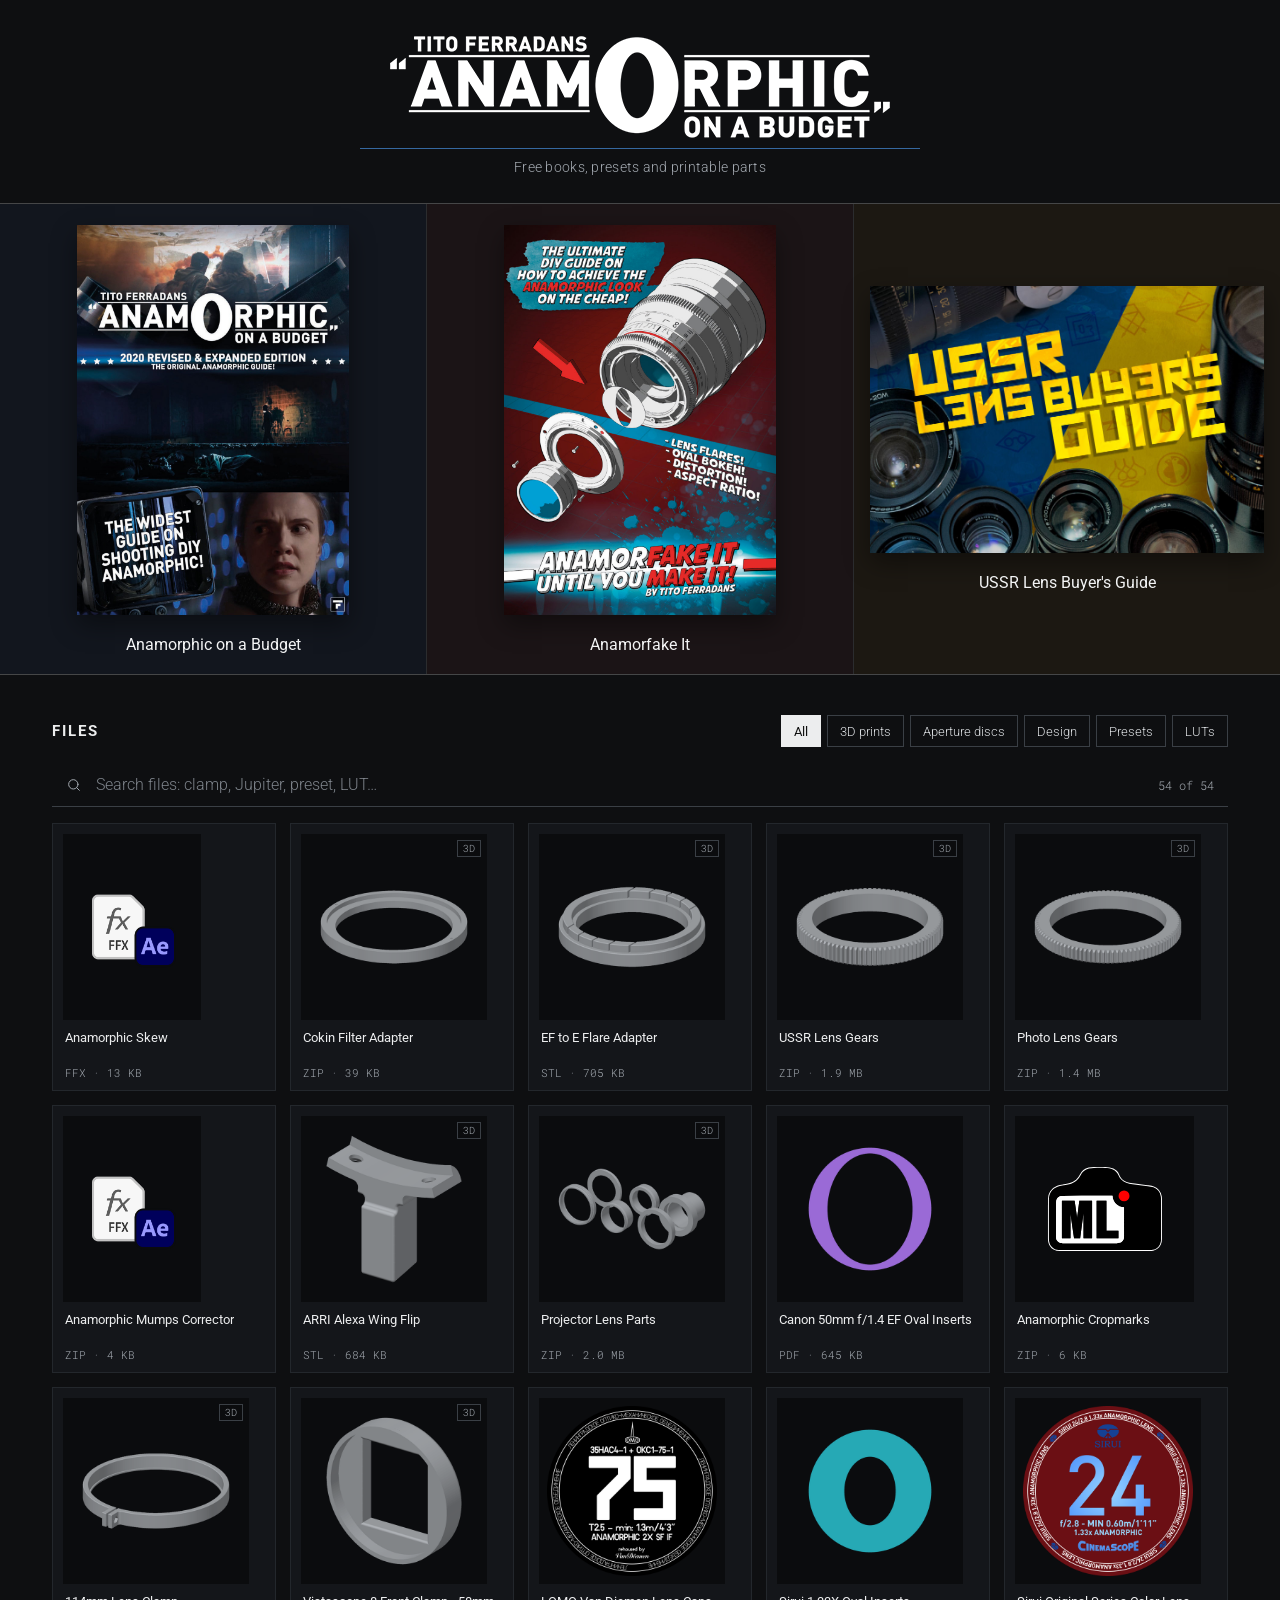
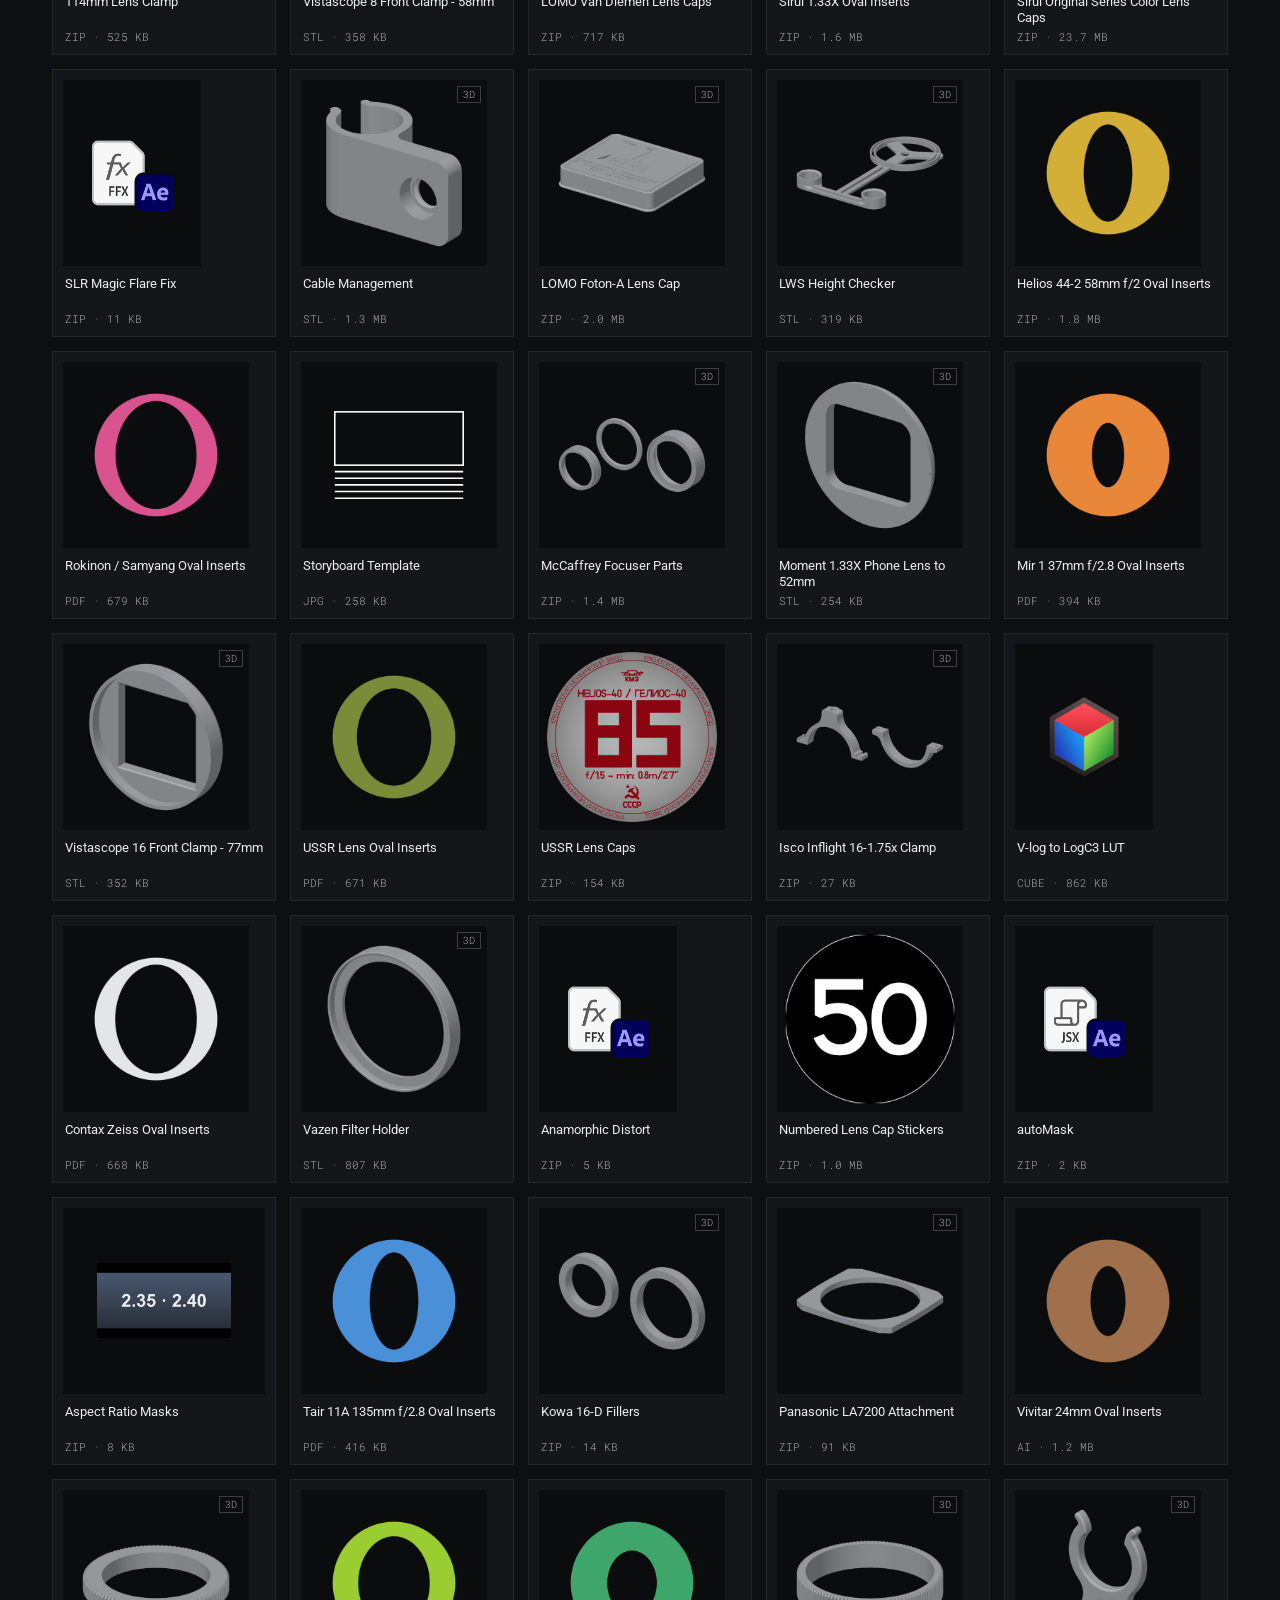
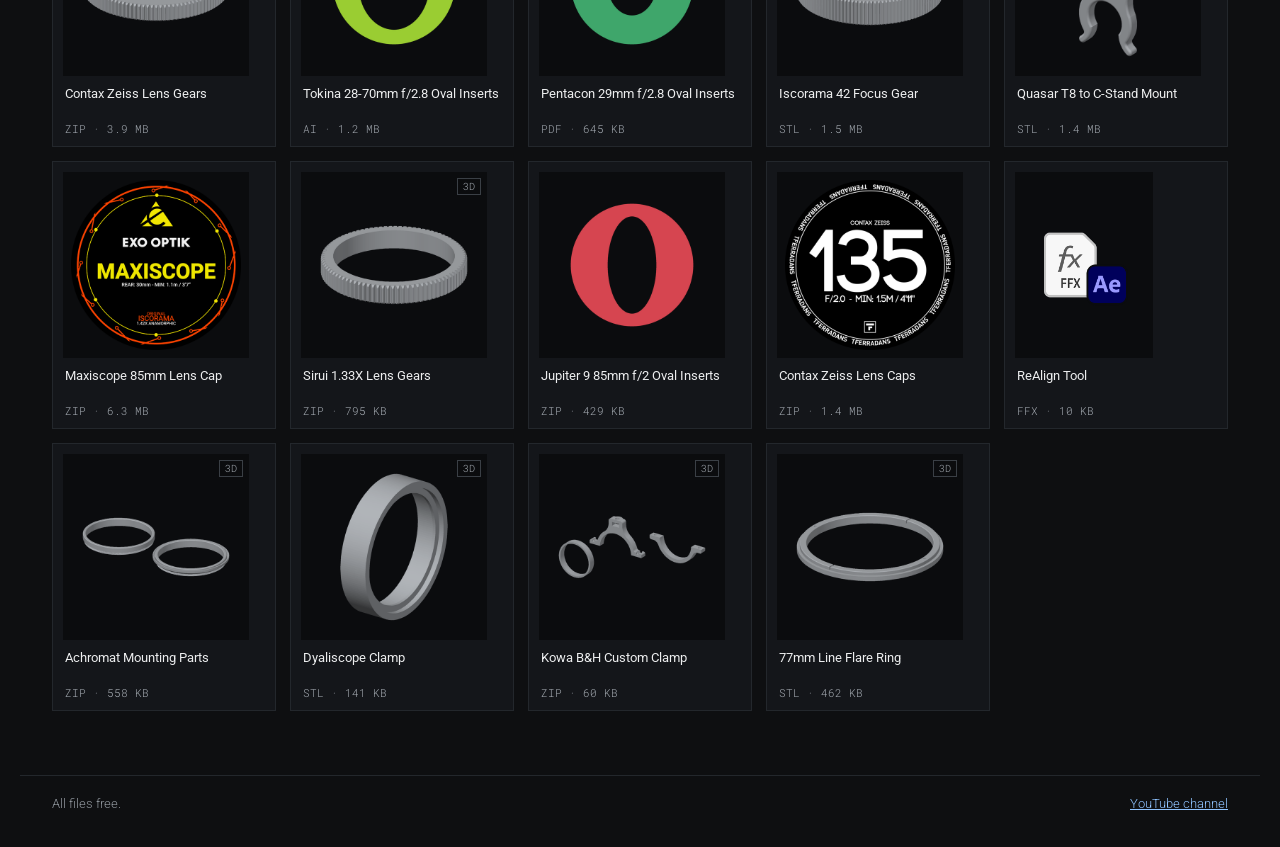
<file: index.html>
<!doctype html>
<html lang="en">
<head>
<meta charset="utf-8">
<meta name="viewport" content="width=device-width, initial-scale=1">
<title>Anamorphic Cookbook Store</title>
<meta name="description" content="Free anamorphic books, presets, LUTs, aperture discs and printable parts.">
<link rel="icon" href="favicon.svg" type="image/svg+xml">
<link rel="icon" href="favicon.png" type="image/png">
<link rel="apple-touch-icon" href="favicon.png">
<link rel="preconnect" href="https://fonts.googleapis.com">
<link rel="preconnect" href="https://fonts.gstatic.com" crossorigin>
<link href="https://fonts.googleapis.com/css2?family=Roboto:wght@300;400;500;700&family=Roboto+Mono:wght@300;400&display=swap" rel="stylesheet">
<link rel="stylesheet" href="css/store.css">
</head>
<body>
<header class="site-header">
  <h1 class="brand"><img src="img/logo.png" alt="Tito Ferradans: Anamorphic on a Budget" width="500" height="102"></h1>
  <div class="brand-line" aria-hidden="true"></div>
  <p class="brand-sub">Free books, presets and printable parts</p>
</header>

<section class="books" id="books" aria-label="Books"></section>

<main class="files">
  <div class="files-head">
    <h2 class="files-title">Files</h2>
    <div class="chips" id="chips" role="group" aria-label="Filter by category"></div>
  </div>
  <label class="search">
    <svg aria-hidden="true" width="16" height="16" viewBox="0 0 24 24" fill="none" stroke="#A3A9B0" stroke-width="1.5" stroke-linecap="round"><circle cx="11" cy="11" r="7"></circle><path d="M20 20l-4-4"></path></svg>
    <span class="visually-hidden">Search files</span>
    <input type="search" id="search" placeholder="Search files: clamp, Jupiter, preset, LUT…" autocomplete="off">
    <span class="count" id="count" aria-live="polite"></span>
  </label>
  <div class="notice" id="notice" hidden></div>
  <div class="grid" id="grid"></div>
  <p class="empty" id="empty" hidden>No files match that search.</p>
</main>

<footer class="site-footer">
  <span>All files free.</span>
  <a href="https://www.youtube.com/channel/UC8nvNpXmCZmg_YJFkrQsryw" rel="noopener">YouTube channel</a>
</footer>

<div class="modal" id="modal" hidden></div>

<script src="js/store.js"></script>
</body>
</html>
</file>
<file: css/store.css>
:root {
  --ground: #0E0F11;
  --text: #ECEDEE;
  --muted: #A3A9B0;
  --soft: #C3C8CD;
  --hairline: rgba(255, 255, 255, .12);
  --line: #23272C;
  --line-strong: #3A3F45;
  --surface: #14161A;
  --surface-hover: #1F2328;
  --art-ground: #0B0C0E;
  --dialog: #191C20;
  --accent: #4FA3FF;
  --link: #8FC3FF;
  --mono: "Roboto Mono", ui-monospace, monospace;
  /* Open decision in the plan: set to 0 if dialogs should be square too. */
  --dialog-radius: 8px;
  --gap: 14px;
}

* { box-sizing: border-box; }

body {
  margin: 0;
  background: var(--ground);
  color: var(--text);
  font-family: Roboto, system-ui, sans-serif;
  font-weight: 300;
  -webkit-text-size-adjust: 100%;
}

a { color: var(--link); }
a:hover { color: #BFDCFF; }

:focus-visible { outline: 2px solid var(--accent); outline-offset: 2px; }

[hidden] { display: none !important; }

.visually-hidden {
  position: absolute;
  width: 1px;
  height: 1px;
  overflow: hidden;
  clip: rect(0 0 0 0);
  white-space: nowrap;
}

/* Header */
.site-header {
  max-width: 1240px;
  margin: 0 auto;
  padding: 36px 32px 28px;
  display: flex;
  flex-direction: column;
  align-items: center;
  gap: 10px;
}
.brand { margin: 0; width: min(500px, 100%); }
.brand img { display: block; width: 100%; height: auto; }
.brand-line { width: min(560px, 80%); height: 1px; background: var(--accent); opacity: .6; }
.brand-sub { margin: 0; font-size: 14px; color: var(--muted); text-align: center; letter-spacing: .02em; }

/* Book row: muted at rest, full color on hover. */
.navy { background: #132240; }
.red { background: #451515; }
.ochre { background: #6B5116; }
.books {
  display: grid;
  grid-template-columns: repeat(3, minmax(0, 1fr));
  gap: 1px;
  background: var(--hairline);
  border-top: 1px solid var(--hairline);
  border-bottom: 1px solid var(--hairline);
}
.book {
  appearance: none;
  border: 0;
  padding: 0 16px;
  margin: 0;
  min-width: 0;
  color: inherit;
  font: inherit;
  cursor: pointer;
  height: 470px;
  display: flex;
  flex-direction: column;
  align-items: center;
  justify-content: center;
  gap: 20px;
  transition: background-color .3s ease;
}
.book:focus-visible { outline-offset: -4px; }
.book.navy { background: #12161E; }
.book.navy:hover, .book.navy:focus-visible { background: #1B3363; }
.book.red { background: #1B1416; }
.book.red:hover, .book.red:focus-visible { background: #6A1E1E; }
.book.ochre { background: #1C1812; }
.book.ochre:hover, .book.ochre:focus-visible { background: #8F6C1D; }
.cover {
  display: block;
  width: auto;
  height: auto;
  max-width: 100%;
  max-height: 390px;
  box-shadow: 0 10px 24px rgba(0, 0, 0, .4);
  transition: transform .3s ease, box-shadow .3s ease;
}
.book:hover .cover, .book:focus-visible .cover {
  transform: scale(1.05);
  box-shadow: 0 18px 40px rgba(0, 0, 0, .5);
}
.book-title { font-size: 16px; font-weight: 400; color: #F3F4F5; text-align: center; }

/* Files */
.files {
  max-width: 1240px;
  margin: 0 auto;
  padding: 40px 32px 64px;
  display: flex;
  flex-direction: column;
  gap: 16px;
}
.files-head { display: flex; flex-wrap: wrap; gap: 12px; align-items: center; justify-content: space-between; }
.files-title { margin: 0; font-weight: 700; font-size: 15px; letter-spacing: .14em; text-transform: uppercase; }
.chips { display: flex; flex-wrap: wrap; gap: 6px; }
.chip {
  appearance: none;
  cursor: pointer;
  min-height: 32px;
  padding: 0 12px;
  border: 1px solid var(--line-strong);
  border-radius: 0;
  background: transparent;
  color: #DADDE0;
  font: inherit;
  font-size: 13px;
}
.chip:hover { border-color: #8A9097; }
.chip[aria-pressed="true"] { background: var(--text); border-color: var(--text); color: #111; font-weight: 400; }

.search {
  display: flex;
  align-items: center;
  gap: 12px;
  height: 44px;
  padding: 0 14px;
  border-bottom: 1px solid var(--line-strong);
}
.search:focus-within { border-bottom-color: var(--accent); }
.search input {
  flex: 1;
  min-width: 0;
  background: transparent;
  border: 0;
  outline: none;
  color: var(--text);
  font: inherit;
  font-size: 16px;
}
.search input::placeholder { color: #7D838A; }
.search input::-webkit-search-cancel-button { display: none; }
.count { font-family: var(--mono); font-size: 12px; color: var(--muted); white-space: nowrap; }

.notice {
  display: flex;
  align-items: center;
  gap: 10px;
  padding: 10px 14px;
  border: 1px solid #23476F;
  color: #CFE3FF;
  font-size: 14px;
}
.notice svg { flex: none; }
.notice span { flex: 1; }
.notice button {
  appearance: none;
  border: 0;
  padding: 0 8px;
  min-height: 32px;
  background: none;
  color: inherit;
  font: inherit;
  font-size: 13px;
  text-decoration: underline;
  cursor: pointer;
}

.grid { display: grid; grid-template-columns: repeat(5, minmax(0, 1fr)); gap: var(--gap); }
.empty { margin: 32px 0; text-align: center; color: var(--muted); font-size: 14px; }

.tile {
  appearance: none;
  border: 1px solid var(--line);
  border-radius: 0;
  background: var(--surface);
  color: inherit;
  font: inherit;
  text-align: left;
  cursor: pointer;
  height: 268px;
  padding: 10px;
  min-width: 0;
  display: flex;
  flex-direction: column;
  gap: 10px;
  transition: transform .2s ease, background-color .2s ease, border-color .2s ease;
}
.tile:hover, .tile:focus-visible {
  background: var(--surface-hover);
  border-color: #4A5057;
  transform: scale(1.03);
}
.tile-art {
  position: relative;
  flex: 1;
  min-height: 0;
  padding: 8px;
  background: var(--art-ground);
  display: flex;
  align-items: center;
  justify-content: center;
}
.tile-art img { display: block; width: 100%; height: 100%; object-fit: contain; }
.tile-art img[src*="/logos/"] { width: 72%; height: 72%; }
.tile-art svg { width: 132px; height: 132px; max-width: 100%; max-height: 100%; }
.tile-3d {
  position: absolute;
  top: 6px;
  right: 6px;
  padding: 1px 5px;
  border: 1px solid var(--line-strong);
  background: var(--art-ground);
  color: var(--muted);
  font-family: var(--mono);
  font-size: 10px;
}
.tile-text { display: flex; flex-direction: column; gap: 3px; min-width: 0; padding: 0 2px; }
.tile-name {
  font-size: 13px;
  font-weight: 400;
  line-height: 1.25;
  min-height: 2.5em;
  display: -webkit-box;
  -webkit-line-clamp: 2;
  -webkit-box-orient: vertical;
  overflow: hidden;
}
.tile-meta { font-family: var(--mono); font-size: 11px; color: var(--muted); }

/* Dialogs: books and items */
.modal {
  position: fixed;
  inset: 0;
  z-index: 20;
  background: rgba(5, 6, 8, .88);
  display: flex;
  align-items: center;
  justify-content: center;
  padding: 24px;
  overflow-y: auto;
}
.dialog {
  width: min(980px, 100%);
  max-height: 100%;
  overflow: auto;
  border: 1px solid var(--line-strong);
  border-radius: var(--dialog-radius);
  background: var(--dialog);
  display: flex;
  flex-wrap: wrap;
}
.dialog-body { flex: 1 1 340px; min-width: 0; padding: 24px; display: flex; flex-direction: column; gap: 14px; }
.dialog-title { flex: 1; margin: 0; padding-top: 6px; font-size: 24px; font-weight: 700; line-height: 1.2; }
.card-head { display: flex; align-items: flex-start; gap: 12px; }
.card-titles { flex: 1; min-width: 0; display: flex; flex-direction: column; gap: 4px; padding-top: 4px; }
.card-titles .dialog-title { padding-top: 0; flex: none; }
.card-cat { font-family: var(--mono); font-size: 11px; color: var(--muted); text-transform: uppercase; letter-spacing: .1em; }
.card-meta { font-family: var(--mono); font-size: 12px; color: #C9CDD2; }
.card-desc { margin: 0; font-size: 15px; line-height: 1.6; color: var(--soft); }
.card-links { display: flex; flex-direction: column; gap: 6px; font-size: 13px; line-height: 1.35; }
.card-download { margin-top: auto; }

.book-card-cover {
  flex: 1 1 320px;
  min-height: 340px;
  display: flex;
  align-items: center;
  justify-content: center;
  padding: 24px;
}
.book-card-cover img { display: block; width: auto; height: auto; max-width: 100%; max-height: 420px; box-shadow: 0 10px 24px rgba(0, 0, 0, .4); }
.book-card-tagline { margin: 0; font-size: 16px; font-weight: 400; line-height: 1.45; color: var(--text); }
.book-card-desc { font-size: 14px; line-height: 1.6; color: var(--soft); }
.book-card-desc p { margin: 0 0 10px; }
.book-card-desc p:last-child { margin-bottom: 0; }
.book-card-meta { font-family: var(--mono); font-size: 12px; color: #C9CDD2; line-height: 1.5; }
.book-card-actions { margin-top: auto; display: flex; flex-direction: column; gap: 8px; }
.book-card-row { display: flex; flex-wrap: wrap; gap: 8px; }
.book-card-row .btn { flex: 1 1 140px; }
/* With a two-part bonus, the parts sit side by side under the PDF button. */
.book-card-row .btn:first-child:nth-last-child(3) { flex-basis: 100%; }
/* On one line when it fits. Otherwise the label sits over the size, with no separator. */
.btn-bonus { container-type: inline-size; }
.bonus-label { display: flex; justify-content: center; white-space: pre; line-height: 1.25; }
@container (max-width: 175px) {
  .bonus-label { flex-direction: column; padding: 4px 0; }
  .bonus-sep { display: none; }
}

/* 3D viewer and item image */
.viewer {
  flex: 1 1 460px;
  min-width: 0;
  min-height: 460px;
  background: var(--art-ground);
  display: flex;
  flex-direction: column;
}
.viewer-stage { position: relative; flex: 1; min-height: 340px; padding: 20px; display: flex; align-items: center; justify-content: center; }
.viewer-poster { display: block; max-width: 100%; max-height: 460px; object-fit: contain; }
.viewer-poster[src*="/logos/"] { width: 240px; height: 240px; }
.viewer-art svg { display: block; width: 240px; height: 240px; }
.viewer-canvas {
  position: absolute;
  inset: 0;
  width: 100%;
  height: 100%;
  display: block;
  cursor: grab;
  touch-action: none;
  outline-offset: -2px;
}
.viewer-canvas.is-dragging { cursor: grabbing; }
.viewer.is-ready .viewer-poster { visibility: hidden; }
.viewer.is-failed .viewer-canvas { display: none; }
.viewer-status { min-height: 18px; padding: 0 16px 8px; text-align: center; font-family: var(--mono); font-size: 11px; color: var(--muted); }
.viewer-loading, .viewer.is-loading .viewer-hint, .viewer.is-failed .viewer-status { display: none; }
.viewer.is-loading .viewer-loading { display: inline; }
/* Big sets (the Contax gears have 29 parts) scroll here, so the model keeps its space. */
.viewer-parts { display: flex; flex-wrap: wrap; justify-content: center; gap: 6px; padding: 0 16px 16px; max-height: 148px; overflow-y: auto; flex: none; }

.icon-btn {
  appearance: none;
  border: 0;
  padding: 0;
  background: none;
  cursor: pointer;
  flex: none;
  width: 44px;
  height: 44px;
  display: flex;
  align-items: center;
  justify-content: center;
  color: #C9CDD2;
}
.icon-btn:hover { color: #fff; }

.video {
  appearance: none;
  border: 0;
  padding: 0;
  position: relative;
  display: block;
  width: 100%;
  aspect-ratio: 16 / 9;
  background: var(--art-ground);
  cursor: pointer;
  overflow: hidden;
  flex: none;
}
.video img { display: block; width: 100%; height: 100%; object-fit: cover; opacity: .8; transition: opacity .2s ease; }
.video:hover img { opacity: 1; }
.video-play {
  position: absolute;
  top: 50%;
  left: 50%;
  width: 52px;
  height: 52px;
  margin: -26px 0 0 -26px;
  background: rgba(11, 12, 14, .7);
  border: 1px solid var(--text);
  display: flex;
  align-items: center;
  justify-content: center;
}
.video-frame { display: block; flex: none; width: 100%; aspect-ratio: 16 / 9; border: 0; background: var(--art-ground); }

.btn {
  min-height: 44px;
  display: flex;
  align-items: center;
  justify-content: center;
  gap: 8px;
  padding: 0 12px;
  border-radius: 0;
  font: inherit;
  font-size: 14px;
  text-align: center;
  text-decoration: none;
  cursor: pointer;
  appearance: none;
  flex: none;
}
.btn-primary { border: 0; background: var(--text); color: #111; font-weight: 500; }
.btn-primary:hover { background: #fff; color: #111; }
.btn-line { border: 1px solid #4A4F55; background: none; color: var(--text); font-weight: 400; }
.btn-line:hover { border-color: #8A9097; color: #fff; }
.btn[aria-disabled="true"] { color: #7D838A; border-color: var(--line); cursor: not-allowed; }

/* Reader */
.reader {
  position: fixed;
  inset: 0;
  z-index: 30;
  background: rgba(5, 6, 8, .97);
  display: flex;
  flex-direction: column;
}
.reader-bar {
  display: flex;
  align-items: center;
  flex-wrap: wrap;
  gap: 8px 16px;
  padding: 8px 16px;
  border-bottom: 1px solid var(--line);
}
.reader-title { flex: 1; min-width: 0; font-weight: 500; font-size: 14px; white-space: nowrap; overflow: hidden; text-overflow: ellipsis; }
.reader-count { font-family: var(--mono); font-size: 12px; color: var(--muted); white-space: nowrap; }
.reader-bar .btn { min-height: 36px; font-size: 13px; }
.reader-zoom { display: flex; gap: 4px; }
.reader-zoom button { width: 36px; height: 36px; border: 1px solid var(--line-strong); }
.reader-body { flex: 1; min-height: 0; display: flex; align-items: center; gap: 16px; padding: 16px; }
.reader-nav { flex: none; width: 44px; height: 44px; border: 1px solid var(--line-strong); color: var(--text); }
.reader-nav:disabled { color: #4A4F55; border-color: var(--line); cursor: default; }
.reader-stage { flex: 1; min-width: 0; height: 100%; overflow: auto; display: flex; }
.reader-pages { margin: auto; display: flex; gap: 2px; }
.reader-pages canvas { display: block; background: #F2EFE8; }
.reader-status { margin: auto; color: var(--muted); font-size: 14px; text-align: center; }

/* Footer */
.site-footer {
  max-width: 1240px;
  margin: 0 auto;
  padding: 20px 32px 36px;
  border-top: 1px solid var(--line);
  font-size: 13px;
  color: #8E949B;
  display: flex;
  justify-content: space-between;
  flex-wrap: wrap;
  gap: 12px;
}

@media (max-width: 1100px) {
  .grid { grid-template-columns: repeat(4, minmax(0, 1fr)); }
}
@media (max-width: 900px) {
  .grid { grid-template-columns: repeat(3, minmax(0, 1fr)); }
  .book { height: 400px; }
  .cover { max-height: 320px; }
}

/* Phones: dialogs take the whole screen. */
@media (max-width: 700px) {
  .site-header { padding: 28px 16px 18px; }
  .brand { width: min(300px, 100%); }
  .brand-line { width: 240px; }
  .books {
    grid-template-columns: none;
    grid-auto-flow: column;
    grid-auto-columns: 190px;
    overflow-x: auto;
    scrollbar-width: none;
  }
  .book { height: 280px; gap: 10px; padding: 0 12px; }
  .cover { max-height: 220px; }
  .book-title { font-size: 12px; }
  .files { padding: 20px 16px 40px; }
  .grid { grid-template-columns: repeat(2, minmax(0, 1fr)); gap: 12px; }
  .tile { height: 214px; padding: 8px; gap: 8px; }
  .tile-art { padding: 4px; }
  .tile-art svg { width: 96px; height: 96px; }
  .tile:hover { transform: none; }
  .site-footer { padding: 20px 16px 28px; }
  .modal { padding: 0; align-items: stretch; }
  .dialog { width: 100%; height: 100%; max-height: none; border: 0; border-radius: 0; align-content: flex-start; }
  .dialog-body { flex-basis: 100%; padding: 16px; }
  .dialog-title { font-size: 20px; }
  .book-card-cover { flex-basis: 100%; min-height: 220px; }
  .book-card-cover img { max-height: 190px; }
  .viewer { flex-basis: 100%; min-height: 0; }
  .viewer-stage { min-height: 300px; height: 44vh; }
  .viewer-poster { max-height: 100%; }
  .reader-body { padding: 8px; gap: 8px; }
  .reader-nav { position: absolute; bottom: 8px; z-index: 1; background: rgba(5, 6, 8, .8); }
  .reader-nav.prev { left: 8px; }
  .reader-nav.next { right: 8px; }
  .reader-stage { padding-bottom: 52px; }
}

@media (prefers-reduced-motion: reduce) {
  * { transition: none !important; }
}
</file>
